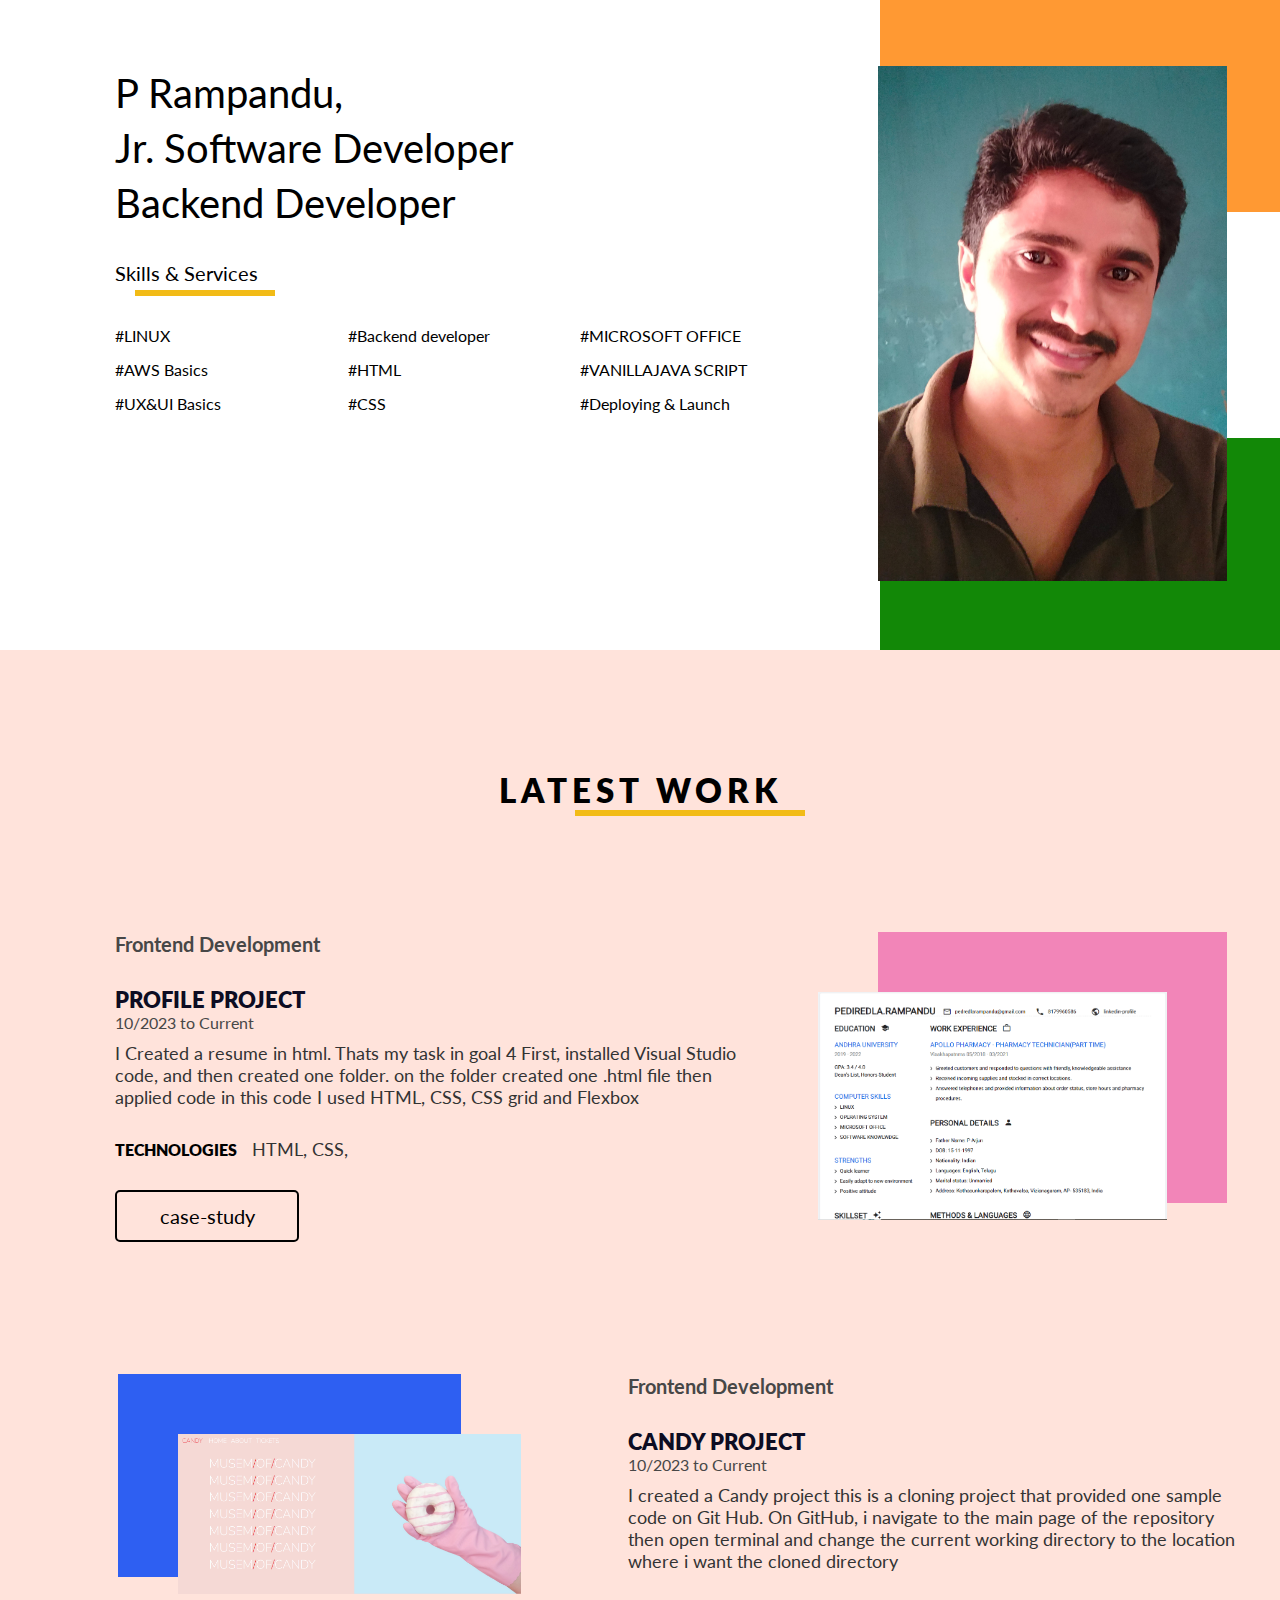
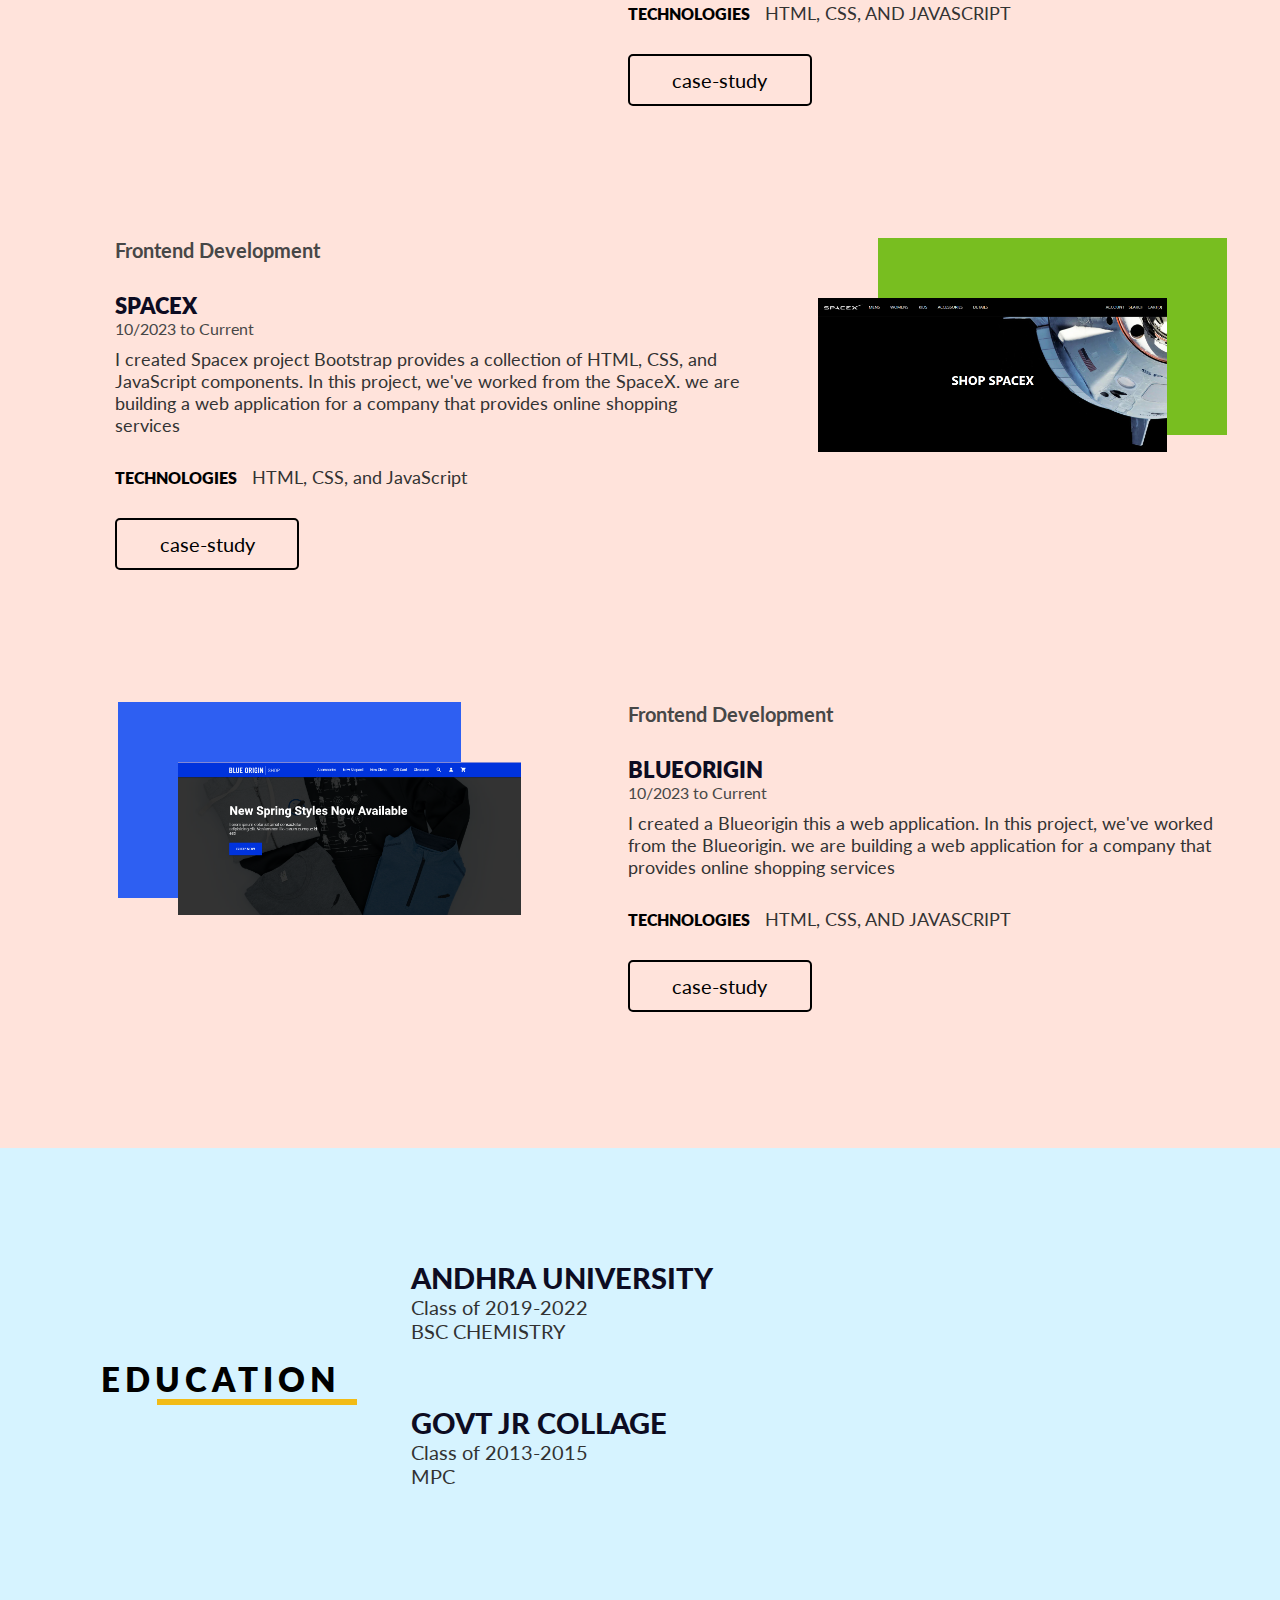
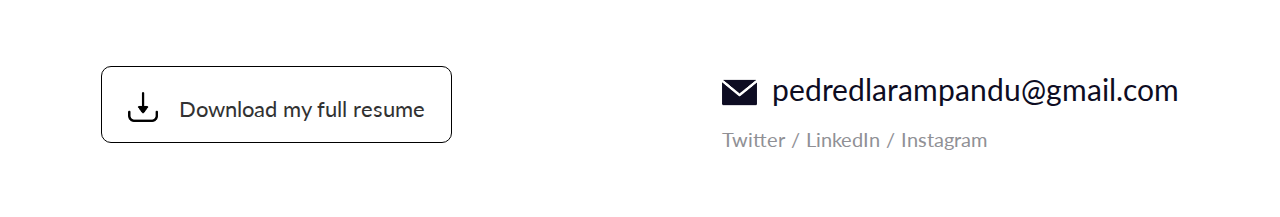
<file: index.html>
<!--
	
     Author:    Build Rise Shine with Nyros (BRS) 
     Created:   11.05.2022 
     Library / Component: Portfolio
     Description: Demonstrates Sample Portfolio Format with basic HTML, CSS, CSS Grid, Flexbox Layout.

     (c) Copyright by BRS with Nyros. 

-->
<!DOCTYPE html>
<html>
<head>
<meta http-equiv="Content-Type" content="text/html; charset=iso-8859-1" />
<meta name="viewport" content="width=device-width, initial-scale=1">
<title>Portfolio/Rampandu</title>
<link href="assets/css/style.css" type="text/css" rel="stylesheet" />
<link rel="stylesheet" type="text/css" href="https://fonts.googleapis.com/css?family=Lato:300,400,700,900" />
</head>
<body>
<!-- header start -->
	<header>
		<div class="container">
			<div class="row">
				<!-- header right block satrt -->
				<div class="column_4">
					<div class="hdr_rgt">
						<img src="assets/img/Profile pic.jpg" />
					</div>
				</div>
			<!-- header right block end -->
			<!-- header left block start -->
				<div class="column_8">
					<div class="hdr_lft">
						<h2>P Rampandu, <br/>Jr. Software Developer <br/>Backend Developer</h2>
						<h6>Skills & Services <span></span></h6>
					<!-- Skils and services start -->
						<div class="skils_blk">
							<ul>
								<li>#LINUX</li>
								<li>#AWS Basics</li>
								<li>#UX&UI Basics</li>
							</ul>
							<ul>
								<li>#Backend developer</li>
								<li>#HTML</li>
								<li>#CSS</li>
							</ul>
							<ul>
								<li>#MICROSOFT OFFICE</li>
								<li>#VANILLAJAVA SCRIPT</li>
								<li>#Deploying & Launch</li>
							</ul>
						</div>
					<!-- Skils and services end -->

					<!-- Podcast start -->
						<div id='buzzsprout-small-player'></div><script type='text/javascript' charset='utf-8' src='https://www.buzzsprout.com/2268183.js?container_id=buzzsprout-small-player&player=small'></script>
					<!-- Podcast end -->
					</div>
				</div>
			<!-- header left block end -->

			
			</div>
		</div>
	</header>
<!-- header end -->

<!-- Latest Work start -->

	<section class="latst_wrks">
		<div class="container">
			<h2> Latest Work<span></span></h2>
			<!-- Fullstack Development start -->
			<div class="row revrs_blk">
				<div class="column_4">
					<div class="latst_wrks_rgt">
						<img src="assets/img/Task.png" />
					</div>
				</div>
			

				<div class="column_8">
					<div class="latst_wrks_cntnt">
						<h5>Frontend Development</h5>
						<h4>PROFILE PROJECT</h4>
						<h6>10/2023 to Current</h6>
						<p>I Created a resume in html. Thats my task in goal 4  First, installed Visual Studio code, and then created one folder. on the folder created one .html file then applied code in this code I used HTML, CSS, CSS grid and Flexbox</p>
						<p><span>Technologies</span>  HTML, CSS,</p>
						<a href="case-study.html" class="view_web_btn">case-study</a>
					</div>
			   </div>	
			</div>

	<div class="row back_end_blk">
				<div class="column_4">
					<div class="latst_wrks_rgt">
						<img src="assets/img/Candy-project.png" />
					</div>
				</div>
	        
				<div class="column_8">
					<div class="latst_wrks_cntnt">
						<h5>Frontend Development</h5>
						<h4>CANDY PROJECT</h4>
						<h6>10/2023 to Current</h6>
						<p>I created a Candy project this is a cloning project that provided one sample code on Git Hub. On GitHub, i navigate to the main page of the repository then open terminal and change the current working directory to the location where i want the cloned directory </p>
						<p><span>Technologies</span>  HTML, CSS, AND JAVASCRIPT</p>
						<a href="case-study2.html" class="view_web_btn">case-study</a>
					</div>
				</div>
			</div>

			<div class="row revrs_blk">
				<div class="row sr_java_blk">
				<div class="column_4">
					<div class="latst_wrks_rgt">
						<img src="assets/img/Spacex shop.png" />
					</div>
				</div>
				<div class="column_8">
					<div class="latst_wrks_cntnt">
						<h5>Frontend Development</h5>
						<h4>SPACEX</h4>
						<h6>10/2023 to Current</h6>
						<p>I created Spacex project Bootstrap provides a collection of HTML, CSS, and JavaScript components. In this project, we've worked from the SpaceX. we are building a web application for a company that provides online shopping services</p>
						<p><span>Technologies</span>  HTML, CSS, and JavaScript</p>
						<a href="case-study3.html" class="view_web_btn">case-study</a>
					</div>
				</div>	
			</div>
			</div>

			<div class="row back_end_blk">
				<div class="column_4">
					<div class="latst_wrks_rgt">
						<img src="assets/img/Blueorigin.png" />
					</div>
				</div>
	        
				<div class="column_8">
					<div class="latst_wrks_cntnt">
						<h5>Frontend Development</h5>
						<h4>BLUEORIGIN</h4>
						<h6>10/2023 to Current</h6>
						<p>I created a Blueorigin this a web application.  In this project, we've worked from the Blueorigin. we are building a web application for a company that provides online shopping services </p>
						<p><span>Technologies</span>  HTML, CSS, AND JAVASCRIPT</p>
						<a href="case-study4.html" class="view_web_btn">case-study</a>
					</div>
				</div>
			</div>



        </section>
	<!-- Education block start -->
	<section class="eductin_block">
		<div class="container">
			<div class="row">
				<div class="column_3">
					<h2>Education <span></span></h2>
				</div>
				<div class="column_9">
					<div class="row">
						<div class="column_12">
							<h3>ANDHRA UNIVERSITY</h3>
							<p>Class of 2019-2022 <br/> BSC CHEMISTRY</p>
						</div>
					</div>
					<div class="row">
						<div class="column_12">
							<h3>GOVT JR COLLAGE</h3>
							<p>Class of 2013-2015 <br/>MPC</p>
						</div>
					</div>
				</div>
			</div>
		</div>
	</section>
<!-- Education block end -->

<!-- footer start -->
<footer>
	<div class="container">
		<div class="row">
			<div class="column_4">
				<a href="assets/img/cv.pdf" class="download_cv">                               <i><img src="assets/img/download_icon.png" /></i> Download my full resume</a>
			</div>
			<div class="column_8">
				<div class="email_social">
					<h3><i><img src="assets/img/email_icon.png" /></i>pedredlarampandu@gmail.com</h3>
					<ul>
						<li><a target="_blank" href="https://twitter.com/pediredla9999">Twitter</a></li>
						<li>/</li>
						<li><a target="_blank" href="https://www.linkedin.com/in/ram-pandu-p-3bb395296/">LinkedIn</a></li>
						<li>/</li>
						<li><a target="_blank" href="https://www.instagram.com/pediredlarampandu/">Instagram</a></li>
					</ul>
				</div>
			</div>
		</div>
	</div>
</footer>
<!-- footer end -->



</body>
</html>
</file>
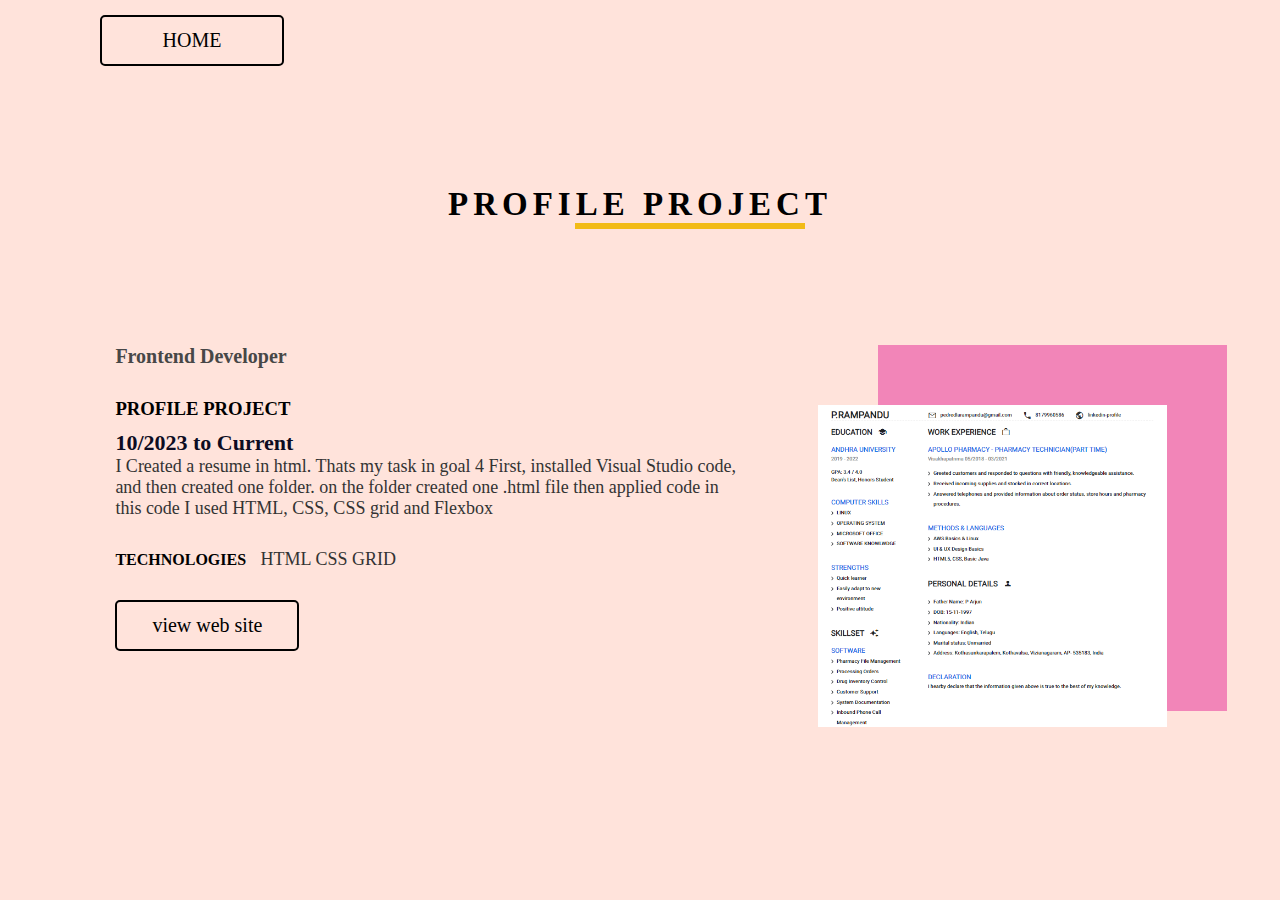
<file: case-study.html>
<!DOCTYPE html>
<html lang="en">
<head>
    <meta charset="UTF-8">
    <meta name="viewport" content="width=device-width, initial-scale=1.0">
    <title>case-study/Profile project</title>
    <link rel="stylesheet" type="text/css" href="assets/css/style.css">
</head>
<body bgcolor="ffe3db">
    <a href="index.html" class="view_web_btn" style="margin-left: 100px;">HOME</a>

    <section class="latst_wrks">
        <div class="container">
            
            <h2>PROFILE PROJECT <SPan></SPan></h2>
        <!--Profile Project Start-->
    <div class="row revrs_blk">
        <div class="column_4">
            <div class="latst_wrks_rgt">
                <img src="assets/img/Resume.png" />
            </div>
        </div>

        <div class="column_8">
            <div class="latst_wrks_cntnt">
                <h5>Frontend Developer</h5>
                <h3>PROFILE PROJECT</h3>
                <h4>10/2023 to Current</h4>
            
                <p>I Created a resume in html. Thats my task in goal 4  First, installed Visual Studio code, and then created one folder. on the folder created one .html file then applied code in this code I used HTML, CSS, CSS grid and Flexbox  </p>
                <p><span>Technologies</span> HTML CSS GRID</p>
                   
                      <aside><a target="_blank" href=" https://ram-brs.github.io/Goal-5/" class="view_web_btn">view web site</a></aside> 
            
            </div>
            <!-- Profile Project end -->

</body>
</html>
</file>
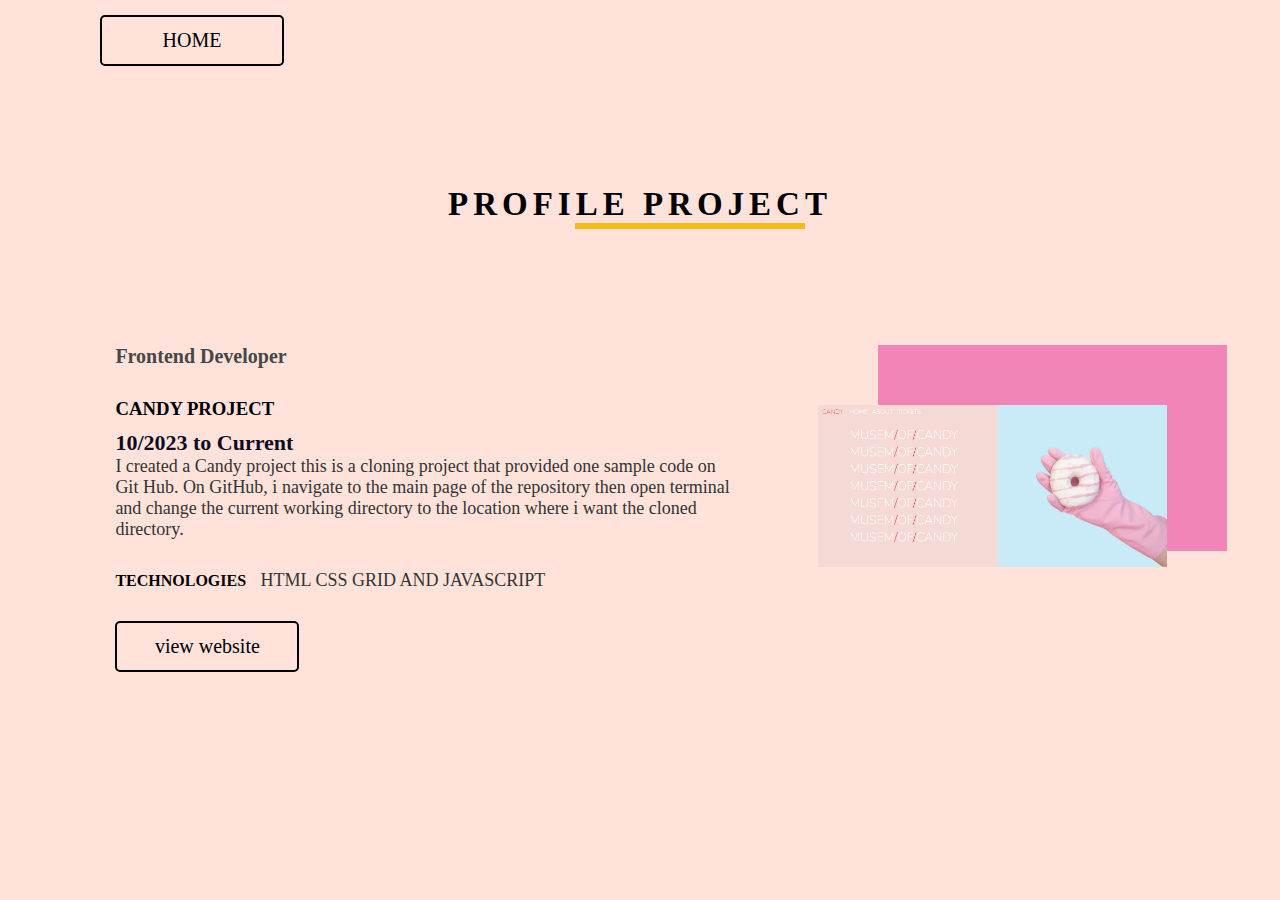
<file: case-study2.html>
<!DOCTYPE html>
<html lang="en">
<head>
    <meta charset="UTF-8">
    <meta name="viewport" content="width=device-width, initial-scale=1.0">
    <title>case-study/CANDY PROJECT</title>
    <link rel="stylesheet" type="text/css" href="assets/css/style.css">
</head>
<body bgcolor="ffe3db">
    <a href="index.html" class="view_web_btn" style="margin-left: 100px;">HOME</a>

    <section class="latst_wrks">
        <div class="container">
            
            <h2>PROFILE PROJECT <SPan></SPan></h2>
        <!--Profile Project Start-->
    <div class="row revrs_blk">
        <div class="column_4">
            <div class="latst_wrks_rgt">
                <img src="assets/img/Candy-project.png" />
            </div>
        </div>

        <div class="column_8">
            <div class="latst_wrks_cntnt">
                <h5>Frontend Developer</h5>
                <h3>CANDY PROJECT</h3>
                <h4>10/2023 to Current</h4>
            
                <p>I created a Candy project this is a cloning project that provided one sample code on Git Hub. On GitHub, i navigate to the main page of the repository then open terminal and change the current working directory to the location where i want the cloned directory. </p>
                <p><span>Technologies</span> HTML CSS GRID AND JAVASCRIPT</p>
                   
                      <aside><a target="_blank" href="https://ram-brs.github.io/Candy-project/" class="view_web_btn">view website</a></aside> 
            
            </div>
        </section>
            <!-- Profile Project end -->

</body>
</html>
</file>
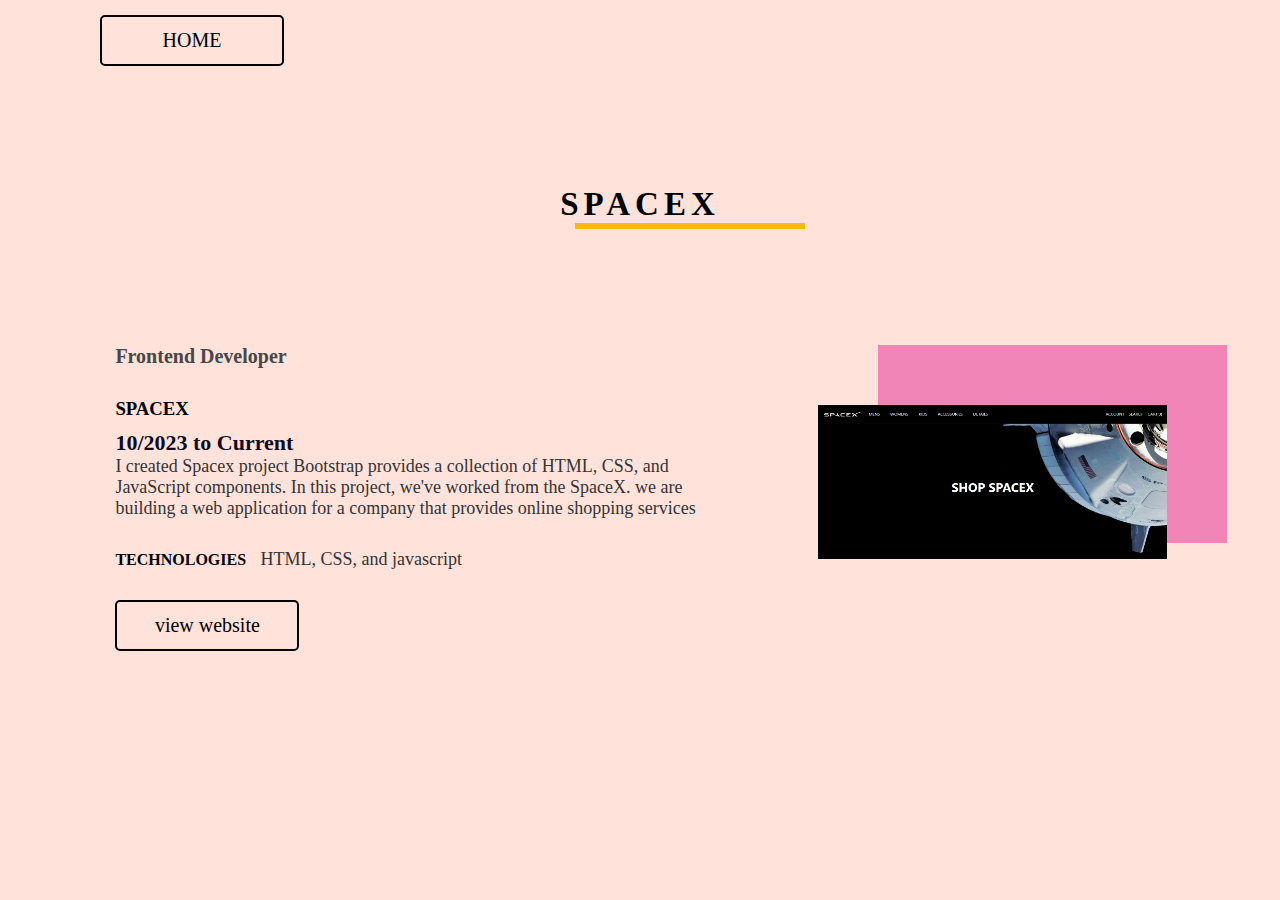
<file: case-study3.html>
<!DOCTYPE html>
<html lang="en">
<head>
    <meta charset="UTF-8">
    <meta name="viewport" content="width=device-width, initial-scale=1.0">
    <title>case-study/Spacex</title>
    <link rel="stylesheet" type="text/css" href="assets/css/style.css">
</head>
<body bgcolor="ffe3db">
    <a href="index.html" class="view_web_btn" style="margin-left: 100px;">HOME</a>

    <section class="latst_wrks">
        <div class="container">
            
            <h2>SPACEX <SPan></SPan></h2>
        <!--Profile Project Start-->
    <div class="row revrs_blk">
        <div class="column_4">
            <div class="latst_wrks_rgt">
                <img src="assets/img/Spacex shop.png" />
            </div>
        </div>

        <div class="column_8">
            <div class="latst_wrks_cntnt">
                <h5>Frontend Developer</h5>
                <h3>SPACEX</h3>
                <h4>10/2023 to Current</h4>
            
                <p>I created Spacex project Bootstrap provides a collection of HTML, CSS, and JavaScript components. In this project, we've worked from the SpaceX. we are building a web application for a company that provides online shopping services  </p>
                <p><span>Technologies</span> HTML, CSS, and javascript</p>
                   
                      <aside><a target="_blank" href="https://ram-brs.github.io/SpaceX-Shop/" class="view_web_btn">view website</a></aside> 
            
            </div>
            <!-- Profile Project end -->

</body>
</html>
</file>
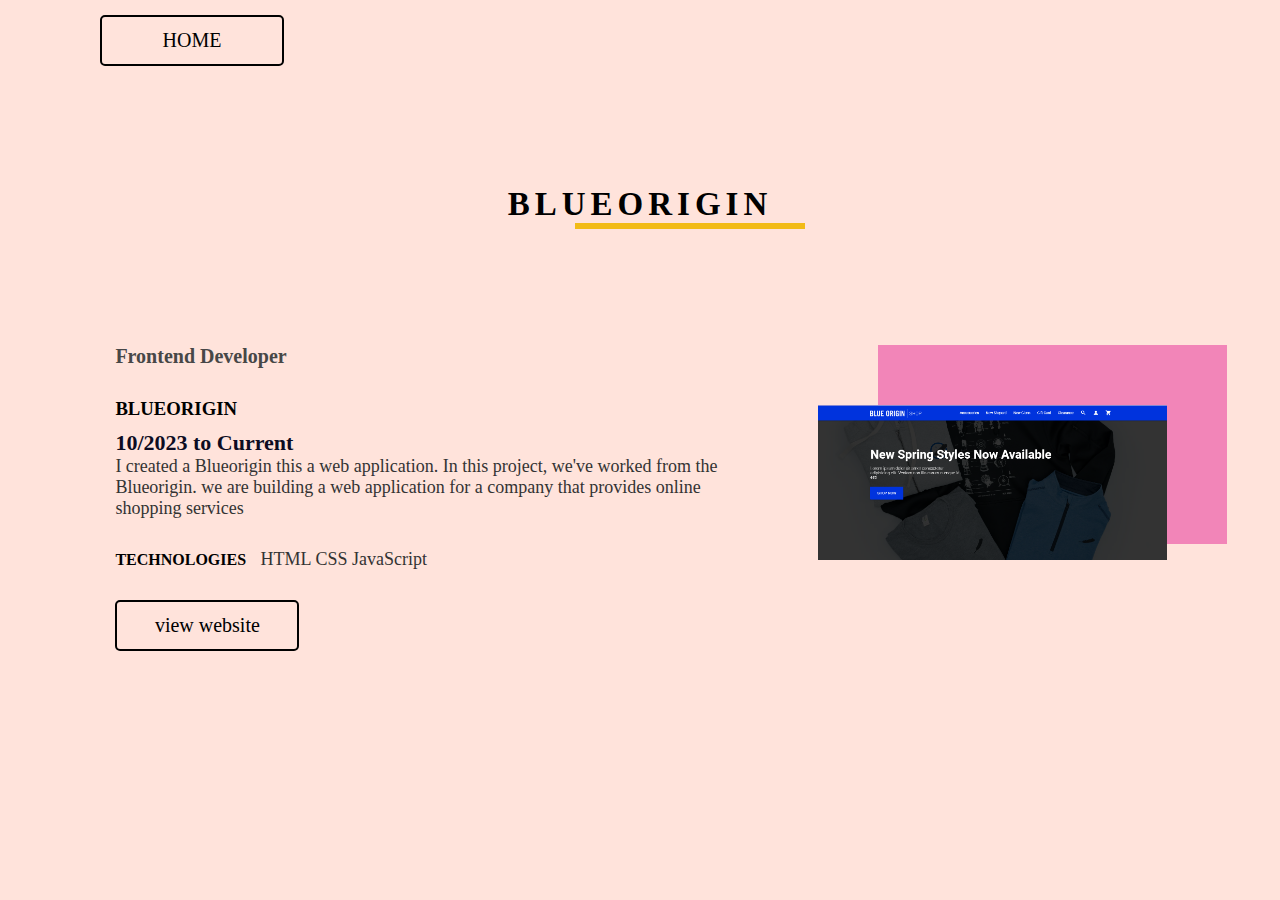
<file: case-study4.html>
<!DOCTYPE html>
<html lang="en">
<head>
    <meta charset="UTF-8">
    <meta name="viewport" content="width=device-width, initial-scale=1.0">
    <title>case-study/Profile project</title>
    <link rel="stylesheet" type="text/css" href="assets/css/style.css">
</head>
<body bgcolor="ffe3db">
    <a href="index.html" class="view_web_btn" style="margin-left: 100px;">HOME</a>

    <section class="latst_wrks">
        <div class="container">
            
            <h2>BLUEORIGIN <SPan></SPan></h2>
        <!--Profile Project Start-->
    <div class="row revrs_blk">
        <div class="column_4">
            <div class="latst_wrks_rgt">
                <img src="assets/img/Blueorigin.png" />
            </div>
        </div>

        <div class="column_8">
            <div class="latst_wrks_cntnt">
                <h5>Frontend Developer</h5>
                <h3>BLUEORIGIN</h3>
                <h4>10/2023 to Current</h4>
            
                <p>I created a Blueorigin this a web application.  In this project, we've worked from the Blueorigin. we are building a web application for a company that provides online shopping services </p>
                <p><span>Technologies</span> HTML CSS JavaScript</p>
                   
                      <aside><a target="_blank" href=" https://ram-brs.github.io/Blue-origin/" class="view_web_btn">view website</a></aside> 
            
            </div>
            <!-- Profile Project end -->

</body>
</html>
</file>
<file: assets/css/style.css>
/* Default Styles Rest
----------------------------
*/

html,
body,
ul,
li,
a,
p,
span,
img,
h1,
h2,
h3,
h4,
h5,
h6 {
    padding: 0px;
    margin: 0px;
}
body {
    font-family: "lato";
}
img {
    max-width: 100% !important;
}
.clr {
    clear: both;
}
input,
textarea {
    outline: none;
}

/* Grid Flex Layout 
--------------------
*/

.row {
    display: flex;
    flex-wrap: wrap;
}
.column_1 {
    flex: 1;
    margin: 1em;
}
.column_2 {
    flex: 2;
    margin: 1em;
}
.column_3 {
    flex: 3;
    margin: 1em;
}
.column_4 {
    flex: 4;
    margin: 1em;
}
.column_5 {
    flex: 5;
    margin: 1em;
}
.column_6 {
    flex: 6;
    margin: 1em;
}
.column_7 {
    flex: 7;
    margin: 1em;
}
.column_8 {
    flex: 8;
    margin: 1em;
}
.column_9 {
    flex: 9;
    margin: 1em;
}
.column_10 {
    flex: 10;
    margin: 1em;
}
.column_11 {
    flex: 11;
    margin: 1em;
}
.column_12 {
    flex: 12;
    margin: 1em;
}

/* Container Wrapper
--------------------
*/

.container {
    box-sizing: border-box;
    max-width: 1140px;
    width: 100%;
    padding-right: 15px;
    padding-left: 15px;
    margin-right: auto;
    margin-left: auto;
}

/* Header
--------------------
*/

header {
    background: url(../img/profile_bg.png) right no-repeat;
    background-size: contain;
    padding: 50px 0;
}
header .column_8 {
    right: 33%;
    position: relative;
}
header .column_4 {
    left: 70%;
    position: relative;
}
.hdr_lft h2 {
    font-size: 40px;
    font-weight: 400;
    font-family: "lato";
    line-height: 55px;
}
.hdr_rgt img {
    width: 100%;
}
.hdr_lft h6 {
    font-size: 20px;
    font-weight: 400;
    font-family: "lato";
    margin-top: 30px;
}
.hdr_lft h6 span {
    width: 140px;
    height: 6px;
    background: #f2bb16;
    display: block;
    margin-left: 20px;
    margin-top: 5px;
}

/* Skills
--------------------
*/

.skils_blk {
    display: flex;
    margin-top: 15px;
}
.skils_blk ul {
    list-style: none;
    flex: 4;
}
.skils_blk ul li {
    margin-top: 15px;
}
.pod_cast_blk {
    margin-top: 40px;
    position: relative;
    left: -12px;
    box-shadow: 0px 0px 9px -2px #888;
    border-radius: 10px;
    width: 90%;
}
/*.pod_cast_blk img{width: 60%;}*/

/* Latest Works
--------------------
*/

.latst_wrks {
    background: hsl(13, 100%, 93%);
    width: 100%;
    padding: 120px 0px;
}
.latst_wrks h2 {
    font-size: 33px;
    font-weight: 800;
    font-family: "lato";
    text-align: center;
    margin-bottom: 100px;
    text-transform: uppercase;
    letter-spacing: 5px;
}

.latst_wrks h2 span {
    width: 230px;
    height: 6px;
    background: #f2bb16;
    display: block;
    margin: 0 auto;
    position: relative;
    left: 50px;
}

.latst_wrks h5 {
    font-size: 20px;
    color: #474747;
    font-family: "lato";
    margin-bottom: 30px;
}
.latst_wrks h4 {
    font-size: 22px;
    font-weight: 800;
    font-family: "lato";
    color: #0d0c22;
    margin-top: 10px;
}
.latst_wrks h6 {
    font-size: 16px;
    font-weight: 400;
    color: #474747;
    font-family: "lato";
    margin-bottom: 10px;
}
.latst_wrks p {
    font-size: 18px;
    font-weight: 400;
    color: #333;
    font-family: "lato";
    margin-bottom: 30px;
}
.latst_wrks p span {
    color: #000;
    text-transform: uppercase;
    font-weight: 800;
    font-family: "lato";
    margin-right: 10px;
    font-size: 16px;
}
.latst_wrks_rgt {
    background: #f285b8;
    padding: 20px 0;
}
.latst_wrks_rgt img {
    position: relative;
    top: 40px;
    right: 60px;
    width: 100%;
}
.view_web_btn {
    border: 2px solid #000;
    color: #000;
    display: block;
    border-radius: 5px;
    width: 180px;
    padding: 12px 0;
    text-align: center;
    font-size: 20px;
    font-weight: normal;
    font-family: "lato";
    text-decoration: none;
    margin-top: 15px;
}
.back_end_blk {
    margin-top: 100px;
}
.back_end_blk .latst_wrks_cntnt {
    float: right;
}
.back_end_blk .latst_wrks_rgt {
    background: #2e5ff2;
    padding: 20px 0;
}
.back_end_blk .latst_wrks_rgt img {
    position: relative;
    top: 40px;
    left: 60px;
    width: 100%;
}
.back_end_blk .column_4 {
    margin-right: 2em;
    position: relative;
    left: 1.5%;
}
.back_end_blk .column_8 {
    position: relative;
    left: 6%;
}
.sr_java_blk {
    margin-top: 100px;
}
.sr_java_blk .latst_wrks_rgt {
    background: #78be20;
    padding: 20px 0;
}

/* Experience
--------------------
*/

.exprinc_block {
    background: #f3f4f9;
    padding: 50px 0;
    overflow: hidden;
}
.exprinc_block h2 {
    font-size: 33px;
    font-weight: 800;
    font-family: "lato";
    margin-bottom: 80px;
    float: right;
    text-transform: uppercase;
    letter-spacing: 5px;
    margin-top: 45px;
}
.exprinc_block h2 span {
    width: 220px;
    height: 6px;
    background: #f2bb16;
    display: block;
    margin: 0 auto;
    position: relative;
    right: 40px;
}
.exprinc_block h3 {
    font-size: 30px;
    font-weight: 800;
    font-family: "lato";
    color: #000;
    text-transform: uppercase;
}
.exprinc_block p {
    font-size: 20px;
    font-weight: 400;
    font-family: "lato";
    color: #333;
}
.eductin_block {
    background: #d6f3ff;
    padding: 50px 0 80px;
    overflow: hidden;
}
.eductin_block h2 {
    font-size: 33px;
    font-weight: 800;
    font-family: "lato";
    text-transform: uppercase;
    letter-spacing: 5px;
    position: relative;
    top: 50%;
}
.eductin_block h2 span {
    width: 200px;
    height: 6px;
    background: #f2bb16;
    display: block;
    margin: 0 auto;
    position: relative;
    left: 25px;
}
.eductin_block h3 {
    font-size: 29px;
    font-weight: 900;
    font-family: "lato";
    color: #0d0c22;
    text-transform: uppercase;
    margin-top: 30px;
}
.eductin_block p {
    font-size: 20px;
    font-weight: 400;
    font-family: "lato";
    color: #323232;
}

/* Footer STyles
--------------------
*/

footer {
    background: #fff;
    padding: 50px 0;
}

/* Download CSV
--------------------
*/

.download_cv {
    width: 100%;
    border: 1px solid #000;
    border-radius: 10px;
    display: block;
    padding: 20px 0;
    text-align: center;
    font-size: 22px;
    font-weight: 400;
    font-family: "lato";
    color: #323232;
    text-decoration: none;
}
.download_cv i img {
    width: 30px;
    position: relative;
    top: 5px;
    margin-right: 15px;
}

/* Email Social
--------------------
*/

.email_social {
    float: right;
}
.email_social h3 {
    font-size: 30px;
    font-weight: 400;
    font-family: "lato";
    color: #0d0c22;
}
.email_social h3 i img {
    width: 35px;
    position: relative;
    top: 9px;
    margin-right: 15px;
}
.email_social ul {
    list-style: none;
}
.email_social ul li {
    margin-top: 20px;
    margin-right: 6px;
}
.email_social ul li,
.email_social ul li a {
    float: left;
    font-size: 20px;
    font-weight: 400;
    font-family: "lato";
    color: #909095;
    text-decoration: none;
}

/* Reverse Block
--------------------
*/

.revrs_blk .column_8 {
    right: 33%;
    position: relative;
}
.revrs_blk .column_4 {
    left: 70%;
    position: relative;
}
.sr_java_blk .column_8 {
    right: 33%;
    position: relative;
}
.sr_java_blk .column_4 {
    left: 70%;
    position: relative;
}
.latst_wrks_cntnt {
    width: 90%;
}

/* Responsive Large Screens
---------------------------
*/
@media (max-width: 1024px) {
    .revrs_blk .column_8 {
        right: 33%;
    }
    .sr_java_blk .column_8 {
        right: 33%;
    }
    .revrs_blk .column_4 {
        left: 66%;
    }
    .sr_java_blk .column_4 {
        left: 66%;
    }
}
@media (max-width: 970px) {
    .row {
        display: block;
        flex-wrap: unset;
    }
    .column_1,
    .column_2,
    .column_3,
    .column_4,
    .column_5,
    .column_6,
    .column_7,
    .column_8,
    .column_9,
    .column_10,
    .column_11,
    .column_12 {
        display: block;
        width: 100%;
        flex: unset;
        margin-left: 0;
        margin-right: 0;
    }
    header {
        background: none;
        height: auto;
    }
    .hdr_rgt {
        text-align: center;
    }
    .hdr_rgt img {
        width: 50%;
        margin: 0 auto;
    }
    header .column_8,
    header .column_4 {
        position: unset;
    }
    .revrs_blk .column_8,
    .revrs_blk .column_4 {
        position: unset !important;
        margin-right: 0;
        margin-left: 0;
    }
    .sr_java_blk .column_8,
    .sr_java_blk .column_4 {
        position: unset !important;
    }
    .hdr_lft h2,
    .hdr_lft h6 {
        text-align: center;
    }
    .hdr_lft h6 span {
        margin: 10px auto 0;
        position: relative;
        left: 20px;
    }
    .pod_cast_blk {
        position: unset;
        text-align: center;
    }
    .latst_wrks {
        padding-top: 50px;
    }
    .latst_wrks_rgt {
        background: #f285b8;
        padding: 20px;
        margin: 0 auto;
        text-align: center;
        width: auto;
    }
    .latst_wrks_rgt img {
        width: 100%;
        position: unset;
    }
    .back_end_blk .latst_wrks_rgt {
        background: #2e5ff2;
        padding: 20px;
        margin: 0 auto;
        text-align: center;
        width: auto;
    }
    .back_end_blk .latst_wrks_rgt img {
        width: 100%;
        position: unset;
    }
    .sr_java_blk .latst_wrks_rgt {
        background: #78be20;
        padding: 20px;
        margin: 0 auto;
        text-align: center;
        width: auto;
    }
    .sr_java_blk .latst_wrks_rgt img {
        width: 100%;
        position: unset;
    }
    .latst_wrks_cntnt {
        width: 80%;
        margin: 0 auto;
        text-align: center;
    }
    .view_web_btn {
        margin: 15px auto;
    }
    .exprinc_block {
        text-align: center;
    }
    .exprinc_block h2 {
        float: unset;
    }
    .eductin_block {
        text-align: center;
    }
    .eductin_block h2 {
        margin-bottom: 50px;
    }
    .eductin_block h3 {
        margin-top: 50px;
    }
    .download_cv {
        width: max-content;
        padding: 20px;
        margin: 0 auto;
    }
    .email_social {
        float: unset;
        text-align: center;
    }
    .email_social ul {
        text-align: center;
    }
    .email_social ul li {
        display: inline-block;
        float: unset;
    }
    .email_social h3 {
        font-size: 1em;
    }
    .back_end_blk .latst_wrks_cntnt {
        float: none;
    }
    .skils_blk {
        text-align: center;
    }
    .pod_cast_blk {
        margin: 40px auto;
    }
}

/* Responsive CSS Mobiles
----------------------------
*/


@media (max-width: 600px) {
    .skils_blk {
        display: unset;
        text-align: center;
    }
    .skils_blk ul {
        flex: unset;
    }
    .hdr_lft h6 span {
        position: unset;
    }
    .latst_wrks h2 {
        margin-bottom: 50px;
    }
    .latst_wrks h2 span {
        position: unset;
        width: 290px;
    }
    .exprinc_block h2 {
        margin-bottom: 50px;
    }
    .exprinc_block h2 span {
        position: unset;
        width: 245px;
    }
    .eductin_block h2 {
        margin-bottom: 50px;
    }
    .eductin_block h2 span {
        position: unset;
        width: 245px;
    }
}


.Project {
    box-sizing: border-box;
    max-width: 1140px;
    width: 100%;
    padding-right: 15px;
    padding-left: 15px;
    margin-right: auto;
    margin-left: auto;
}

/* header
--------------------
*/
a{
    text-align: center;
}
</file>
